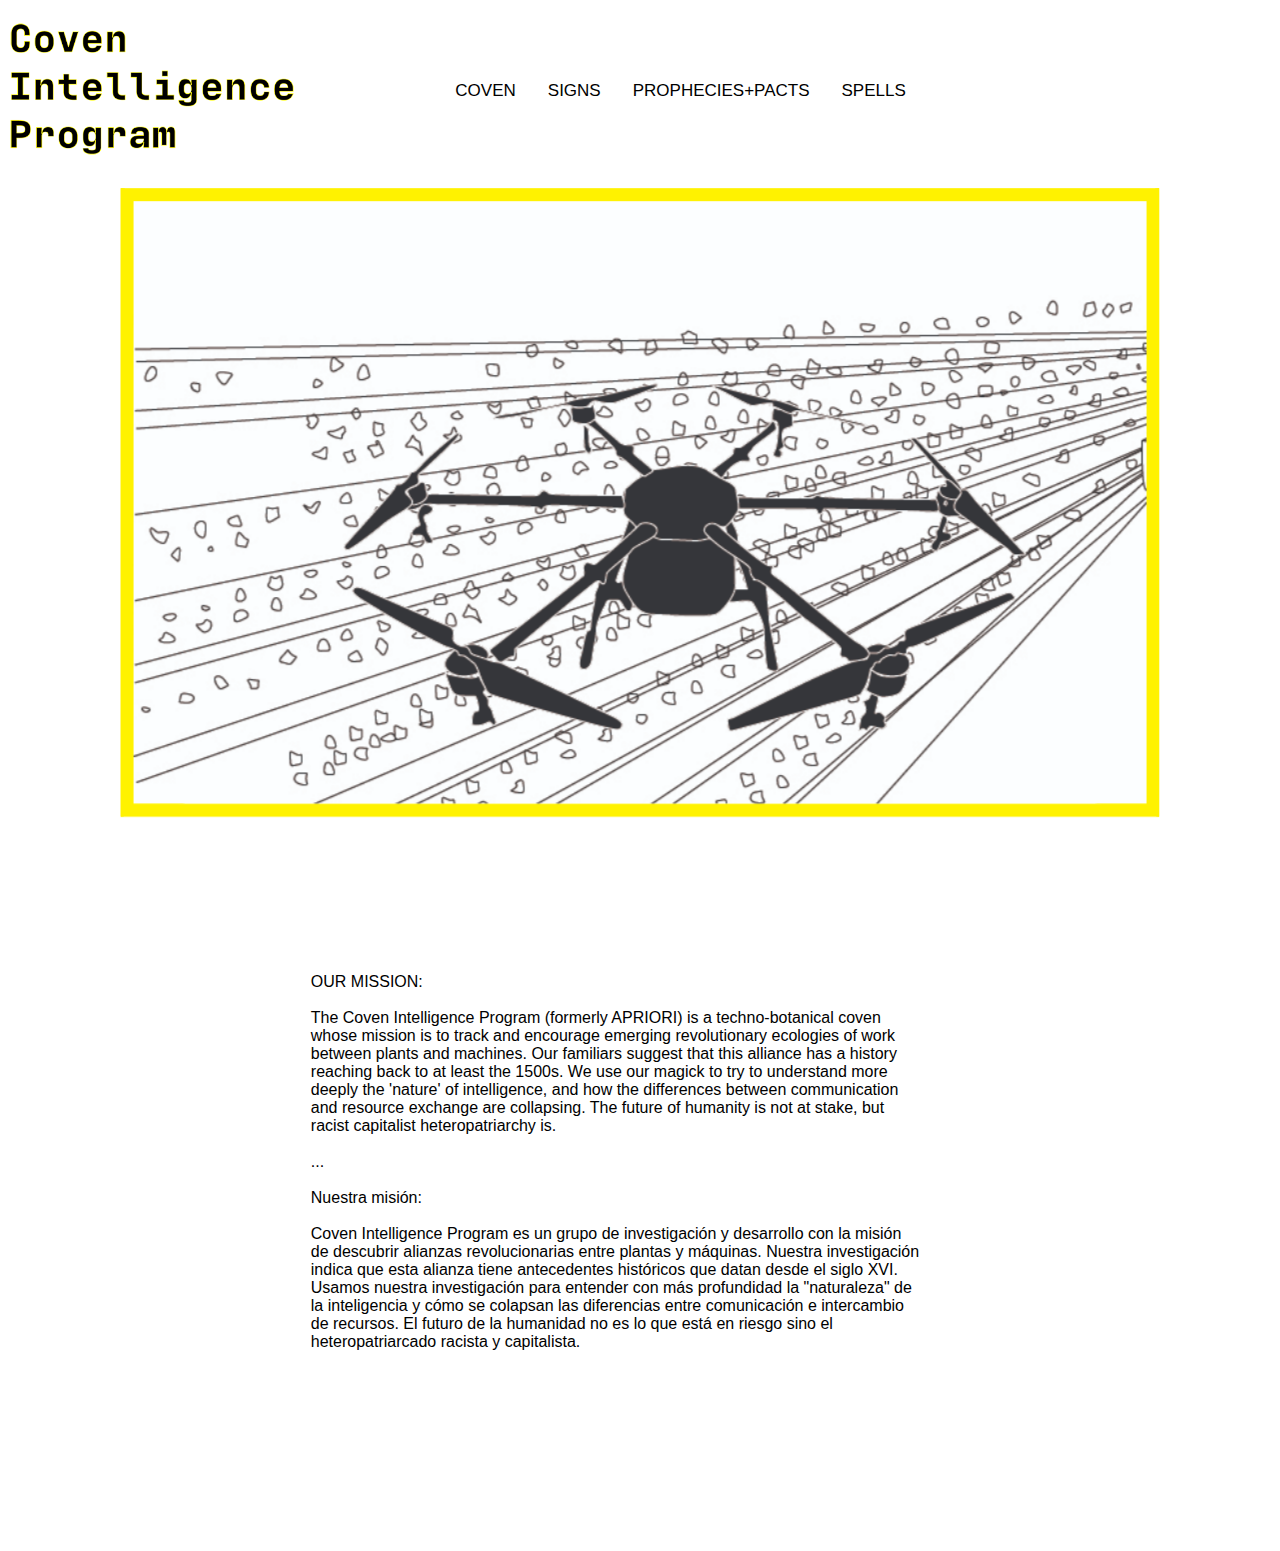
<file: index.html>
<!DOCTYPE html>
<html>
<head>
	<link rel="stylesheet" href="css/style.css" type="text/css" />
	<link rel="stylesheet" href="https://cdnjs.cloudflare.com/ajax/libs/font-awesome/4.7.0/css/font-awesome.min.css">
</head>

<body>

	<div class="header-container">			
		<div class="headercolumn site-logo"><a class="site-logo__link" href="index.html" rel="home">
			<img src="media/CoInTelPro-logo3.png" alt="" class="site-link-img" ></a>
		</div>			
				
		<div class="headercolumn topnav" id="myTopnav">

    		<!-- <ul class="main-nav"> -->
			  <li><a href="coven.html">COVEN</a></li>
			  <li><a href="signs.html">SIGNS</a></li>
			  <li><a href="prophecies.html">PROPHECIES+PACTS</a></li>
			  <li><a href="spells.html">SPELLS</a></li>

		    <!-- </ul> -->
	

		</div>
	</div>
	<div class="index-content-container">
	<div class="scene" style="margin-bottom:100px;">
		<div class="carousel">
			<div class="carousel__cell"></div>
			<div class="carousel__cell"></div>
			<div class="carousel__cell"></div>
		</div>
	</div>
	<div class="index-content">
	<br /><br /><br /><br />	
		OUR MISSION:
	<br /><br />
		The Coven Intelligence Program (formerly APRIORI) is a techno-botanical coven whose mission is to track and encourage emerging revolutionary ecologies of work between plants and machines. Our familiars suggest that this alliance has a history reaching back to at least the 1500s. We use our magick to try to understand more deeply the 'nature' of intelligence, and how the differences between communication and resource exchange are collapsing. The future of humanity is not at stake, but racist capitalist heteropatriarchy is.
	<br /><br />
		<!-- The Coven Intelligence Program makes connections between the persecution of witches and other radical groups from early modernity to the present, the surveillance technologies continually employed against them, the destruction of multi-species commons, and the rise of racist, heteropatriarchal capitalism. To counter this ongoing destruction, the Coven Intelligence Program cultivates revolutionary ecologies between witches, plants, and machines. Learn more about the Coven Intelligence Program here. -->
	...
	<br /><br />
		Nuestra misi&oacute;n:
	<br /><br />
		Coven Intelligence Program es un grupo de investigaci&oacute;n y desarrollo con la misi&oacute;n de descubrir alianzas revolucionarias entre plantas y m&aacute;quinas. Nuestra investigaci&oacute;n indica que esta alianza tiene antecedentes hist&oacute;ricos que datan desde el siglo XVI. Usamos nuestra investigaci&oacute;n para entender con m&aacute;s profundidad la "naturaleza" de la inteligencia y c&oacute;mo se colapsan las diferencias entre comunicaci&oacute;n e intercambio de recursos. El futuro de la humanidad no es lo que está en riesgo sino el heteropatriarcado racista y capitalista. 
	</div>
	</div>
	<div class="footer">
	</div>

</body>
</html>
</file>
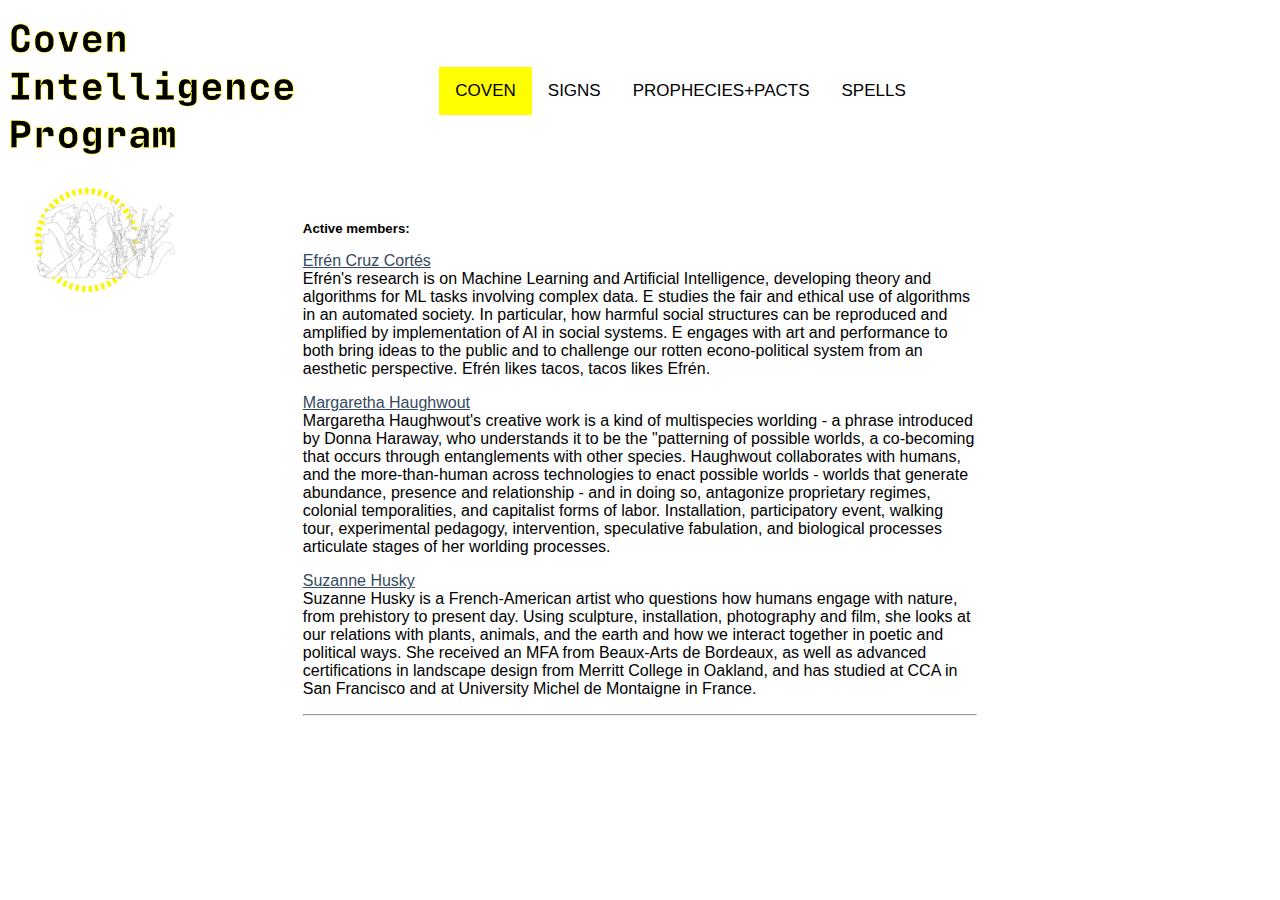
<file: coven.html>
<!DOCTYPE html>
<html>
<head>
	<link rel="stylesheet" href="css/style.css" type="text/css" />
	<link rel="stylesheet" href="https://cdnjs.cloudflare.com/ajax/libs/font-awesome/4.7.0/css/font-awesome.min.css">
</head>

<body>
	<div class="header-container">			
		<div class="headercolumn site-logo"><a class="site-logo__link" href="index.html" rel="home">
			<img src="media/CoInTelPro-logo3.png" alt="" class="site-link-img" ></a>
		</div>			
				
		<div class="headercolumn topnav" id="myTopnav">

    		<!-- <ul class="main-nav"> -->
			  <li><a class="active" href="coven.html">COVEN</a></li>
			  <li><a href="signs.html">SIGNS</a></li>
			  <li><a href="prophecies.html">PROPHECIES+PACTS</a></li>
			  <li><a href="spells.html">SPELLS</a></li>
		    <!-- </ul> -->
	

		</div>
	</div>
	<div class="content-container">
	<div class="column side">
			<img src="media/logo-sections-03.png" alt="" class="site-link-img">
	</div>
	<div class="column middle">
		<h5 style="margin:0;padding:0;">Active members:</h5>
		<p><a href="http://www-personal.umich.edu/~encc/">Efr&eacute;n Cruz Cort&eacute;s</a><br />
		Efr&eacute;n's research is on Machine Learning and Artificial Intelligence, developing theory and algorithms for ML tasks involving complex data. E studies the fair and ethical use of algorithms in an automated society. In particular, how harmful social structures can be reproduced and amplified by implementation of AI in social systems. E engages with art and performance to both bring ideas to the public and to challenge our rotten econo-political system from an aesthetic perspective. Efr&eacute;n likes tacos, tacos likes Efr&eacute;n.</p>

		<p><a href="http://www.beforebefore.net">Margaretha Haughwout</a><br />
		Margaretha Haughwout's creative work is a kind of multispecies worlding - a phrase introduced by Donna Haraway, who understands it to be the "patterning of possible worlds, a co-becoming that occurs through entanglements with other species. Haughwout collaborates with humans, and the more-than-human across technologies to enact possible worlds - worlds that generate abundance, presence and relationship - and in doing so, antagonize proprietary regimes, colonial temporalities, and capitalist forms of labor. Installation, participatory event, walking tour, experimental pedagogy, intervention, speculative fabulation, and biological processes articulate stages of her worlding processes.</p>

		<p><a href="https://www.suzannehusky.com">Suzanne Husky</a><br />
		Suzanne Husky is a French-American artist who questions how humans engage with nature, from prehistory to present day. Using sculpture, installation, photography and film, she looks at our relations with plants, animals, and the earth and how we interact together in poetic and political ways. She received an MFA from Beaux-Arts de Bordeaux, as well as advanced certifications in landscape design from Merritt College in Oakland, and has studied at CCA in San Francisco and at University Michel de Montaigne in France.</p>
		<hr>
	</div>
	<div class="column side">
	</div>
	</div>
	<div class="footer">
		<!-- <div class="site-logo"><a class="site-logo__link" href="index.html" rel="home">
			<img src="media/CoInTelPro-logo3.png" alt="" class="site-link__img"  width="500" height="242"></a>
		</div> -->
	</div>

</body>
</html>
</file>
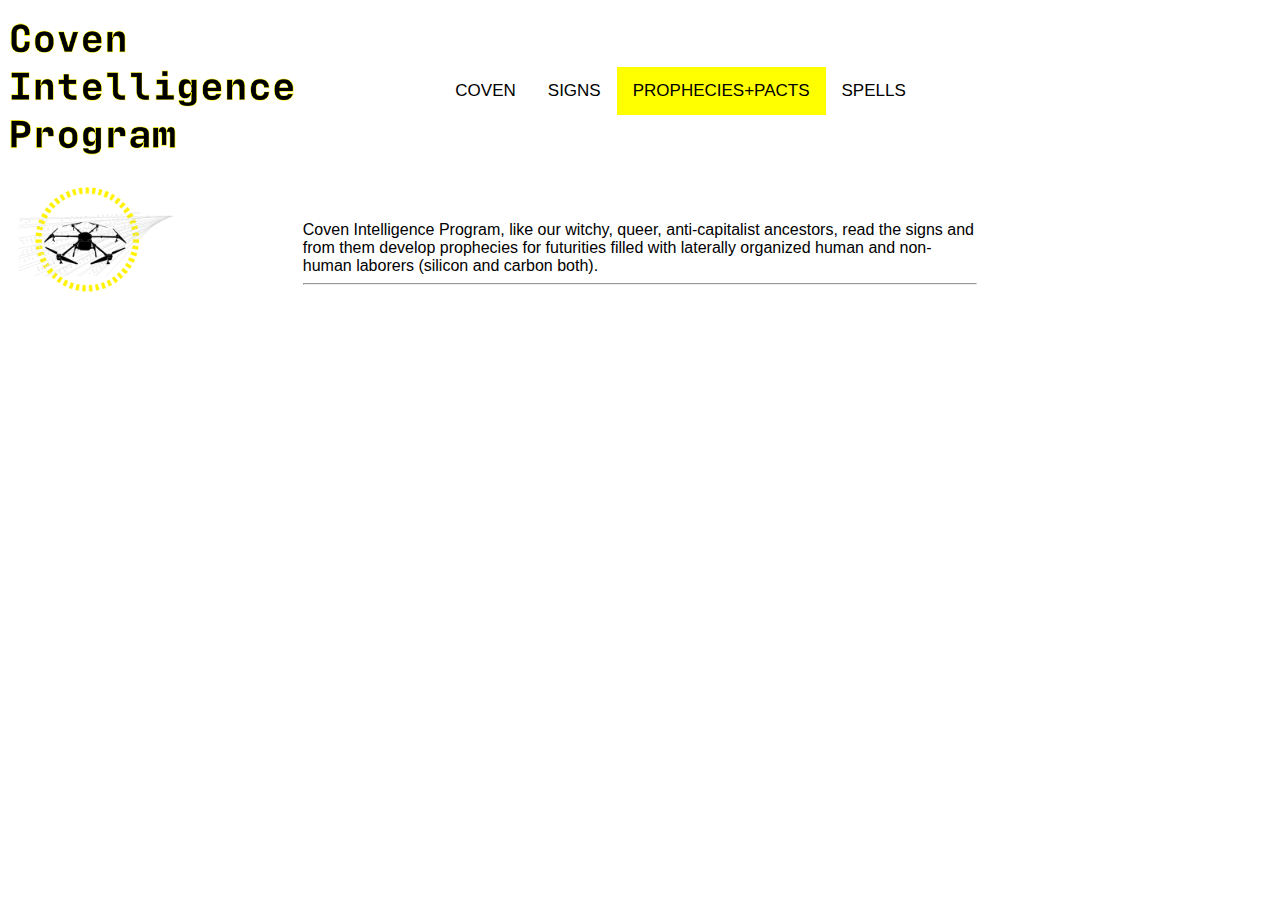
<file: prophecies.html>
<!DOCTYPE html>
<html>
<head>
	<link rel="stylesheet" href="css/style.css" type="text/css" />
	<link rel="stylesheet" href="https://cdnjs.cloudflare.com/ajax/libs/font-awesome/4.7.0/css/font-awesome.min.css">
</head>

<body>
	<div class="header-container">			
		<div class="headercolumn site-logo"><a class="site-logo__link" href="index.html" rel="home">
			<img src="media/CoInTelPro-logo3.png" alt="" class="site-link-img" ></a>
		</div>			
				
		<div class="headercolumn topnav" id="myTopnav">

    		<!-- <ul class="main-nav"> -->
			  <li><a href="coven.html">COVEN</a></li>
			  <li><a href="signs.html">SIGNS</a></li>
			  <li><a class="active" href="prophecies.html">PROPHECIES+PACTS</a></li>
			  <li><a href="spells.html">SPELLS</a></li>

		    <!-- </ul> -->
	

		</div>
	</div>
	
	<div class="content-container">
	<div class="column side">
		<img src="media/logo-sections-01.png" alt="" class="site-link-img">
	</div>
	<div class="column middle">
		Coven Intelligence Program, like our witchy, queer, anti-capitalist ancestors, read the signs and from them develop prophecies for futurities filled with laterally organized human and non-human laborers (silicon and carbon both). 
		<hr>
	</div>
	<div class="column side">
			
	</div>
	</div>
	<div class="footer">
		<!-- <div class="site-logo"><a class="site-logo__link" href="index.html" rel="home">
			<img src="media/CoInTelPro-logo3.png" alt="" class="site-link__img"  width="500" height="242"></a>
		</div> -->
	</div>

</body>
</html>
</file>
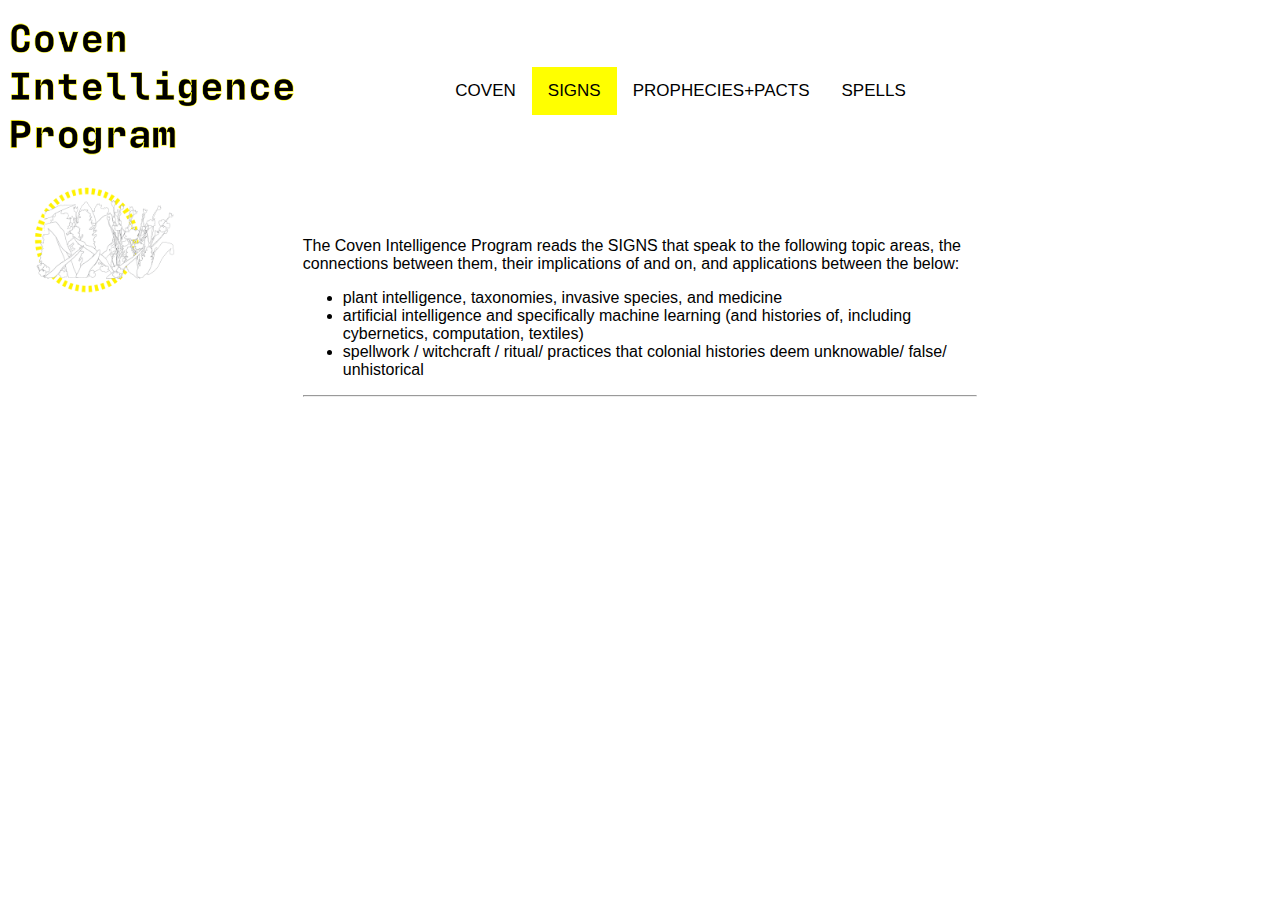
<file: signs.html>
<!DOCTYPE html>
<html>
<head>
	<link rel="stylesheet" href="css/style.css" type="text/css" />
	<link rel="stylesheet" href="https://cdnjs.cloudflare.com/ajax/libs/font-awesome/4.7.0/css/font-awesome.min.css">
</head>

<body>
	<div class="header-container">			
		<div class="headercolumn site-logo"><a class="site-logo__link" href="index.html" rel="home">
			<img src="media/CoInTelPro-logo3.png" alt="" class="site-link-img" ></a>
		</div>			
				
		<div class="headercolumn topnav" id="myTopnav">

    		<!-- <ul class="main-nav"> -->
			  <li><a href="coven.html">COVEN</a></li>
			  <li><a class="active" href="signs.html">SIGNS</a></li>
			  <li><a href="prophecies.html">PROPHECIES+PACTS</a></li>
			  <li><a href="spells.html">SPELLS</a></li>
			
		    <!-- </ul> -->
	

		</div>
	</div>
	<div class="content-container">
	
	<div class="column side">
			<img src="media/logo-sections-03.png" alt="" class="site-link-img">
	</div>
	<div class="column middle">
		<p>The Coven Intelligence Program reads the SIGNS that speak to the following topic areas, the connections between them, their implications of and on, and applications between the below:</p>
		<ul>
		<li>plant intelligence, taxonomies, invasive species, and medicine</li>
		<li>artificial intelligence and specifically machine learning (and histories of, including cybernetics, computation, textiles)</li>
		<li>spellwork / witchcraft / ritual/ practices that colonial histories deem unknowable/ false/ unhistorical</li>
		</ul>
		<hr>		
	</div>
	<div class="column side">
			
	</div>
	</div>
	<div class="footer">
		<!-- <div class="site-logo"><a class="site-logo__link" href="index.html" rel="home">
			<img src="media/CoInTelPro-logo3.png" alt="" class="site-link__img"  width="500" height="242"></a>
		</div> -->
	</div>

</body>
</html>
</file>
<file: css/style.css>
* { box-sizing: border-box; }

body { font-family: sans-serif; }



h2,
h3,
a {
  color: #34495e;
}

/*.main-nav {
  margin-top: 5px;
}

.main-nav a {
  padding: 10px 15px;
  text-transform: uppercase;
  text-align: center;
  display: block;
}

.main-nav a {
  color: #34495e;
  font-size: .99em;
}*/


.header-container{
  display:flex;
  box-sizing: border-box;
  width:100%;
  align-items: baseline;

}
.headercolumn{
    padding: 10px;
    height: 100%; 
}
.headercolumn.site-logo{
   -webkit-flex: 1;
   -ms-flex: 1;
   flex: 1;
}
.site-link-img{
    width:100%;
    min-width: 150px;
    padding-left:50px;
}
.headercolumn.topnav {
  overflow: hidden;
  -webkit-flex: 2;
  -ms-flex: 2;
  flex: 2;
  height:65px;
  margin-left:50px;
  list-style: none; 
}

/* Style the links inside the navigation bar */
.topnav li a {
  float:left;
  display: block;
  color: #000;
  text-align: center;
  padding: 14px 16px;
  text-decoration: none;
  font-size: 17px;
}

/* Change the color of links on hover */
.topnav li a:hover {
  background-color: #ddd;
  color: black;
}

/* Add an active class to highlight the current page */
.topnav  li a.active {
  background-color: yellow;
  color: #000;
}

/* Hide the link that should open and close the topnav on small screens */
/*.topnav .icon {
  display: none;
}
*/
.content-container{
  display:flex;
  box-sizing: border-box;
}
/* Create three unequal columns that sits next to each other */
.column {
  padding: 10px;
  height: 100%; 
}

/* Left and right column */
.column.side {
   -webkit-flex: 1;
   -ms-flex: 1;
   flex: 1;
}

/* Middle column */
.column.middle {
  -webkit-flex: 3;
  -ms-flex: 3;
  flex: 3;
  padding:100px;
}

.index-content{
  width:60%;
  margin:0px auto 100px auto;
  padding:100px;
}

.footer{

}

@keyframes roundandround {
  from{
     transform:  rotateY(0deg);
  }
  to{
     transform:  rotateY(360deg);
  }
}

.scene {
  /*border: 1px solid #CCC;*/
  margin: 50px 0;
  position: relative;
  width: 800px;
  height: 480px;
  margin: 50px auto;
  perspective: 2000px;
}

.carousel {
  width: 100%;
  height: 100%;
  position: absolute;

  transform: translateZ(230px);
  transform-style: preserve-3d;
  transition: transform 5s;
  animation: roundandround 15s infinite;
}

.carousel__cell {
  position: absolute;
  width: 800px;
  height: 484px;
  top: 30px;
  border:10px solid #fff200;
}

.carousel__cell:nth-child(9n+1) { background-image:url("../media/carousel0-01.jpg"); }
.carousel__cell:nth-child(9n+2) { background-image:url("../media/carousel0-02.jpg"); }
.carousel__cell:nth-child(9n+3) { background-image:url("../media/carousel0-03.jpg");}


.carousel__cell:nth-child(1) { transform: rotateY(  0deg) translateZ(230px); }
.carousel__cell:nth-child(2) { transform: rotateY( 120deg) translateZ(230px); }
.carousel__cell:nth-child(3) { transform: rotateY( 240deg) translateZ(230px); }

 /* When the screen is less than 600 pixels wide, hide all links, except for the first one ("Home"). Show the link that contains should open and close the topnav (.icon) */




/* ================================= 
  Media Queries
==================================== */




@media (min-width: 750px) {
  .header-container,
  .topnav {
    display: flex;
  }

  .header-container {
    flex-direction: column;
    align-items: center;
  }

  .headercolumn.topnav {
    margin-left:0px;
  }

  .headercolumn.site-logo{
    padding-left:0px;
  }

/*.topnav li a {
  float:left;
  display: none;
  color: #000;
  text-align: center;
  padding: 14px 16px;
  text-decoration: none;
  font-size: 17px;
}*/

 .site-link-img{
    width:70%;
    padding-left:0px;
} 
.headercolumn.topnav{
   /*margin-left:50px;*/
   /*flex:1;*/
}
.column.middle {
  -webkit-flex: 3;
  -ms-flex: 3;
  flex: 3;
  padding:50px;
}
.index-content{
  padding-left:50px;
}
}

@media (min-width: 1025px) {
  .header-container {
    flex-direction: row;
    justify-content: space-between;
  }

}
</file>
